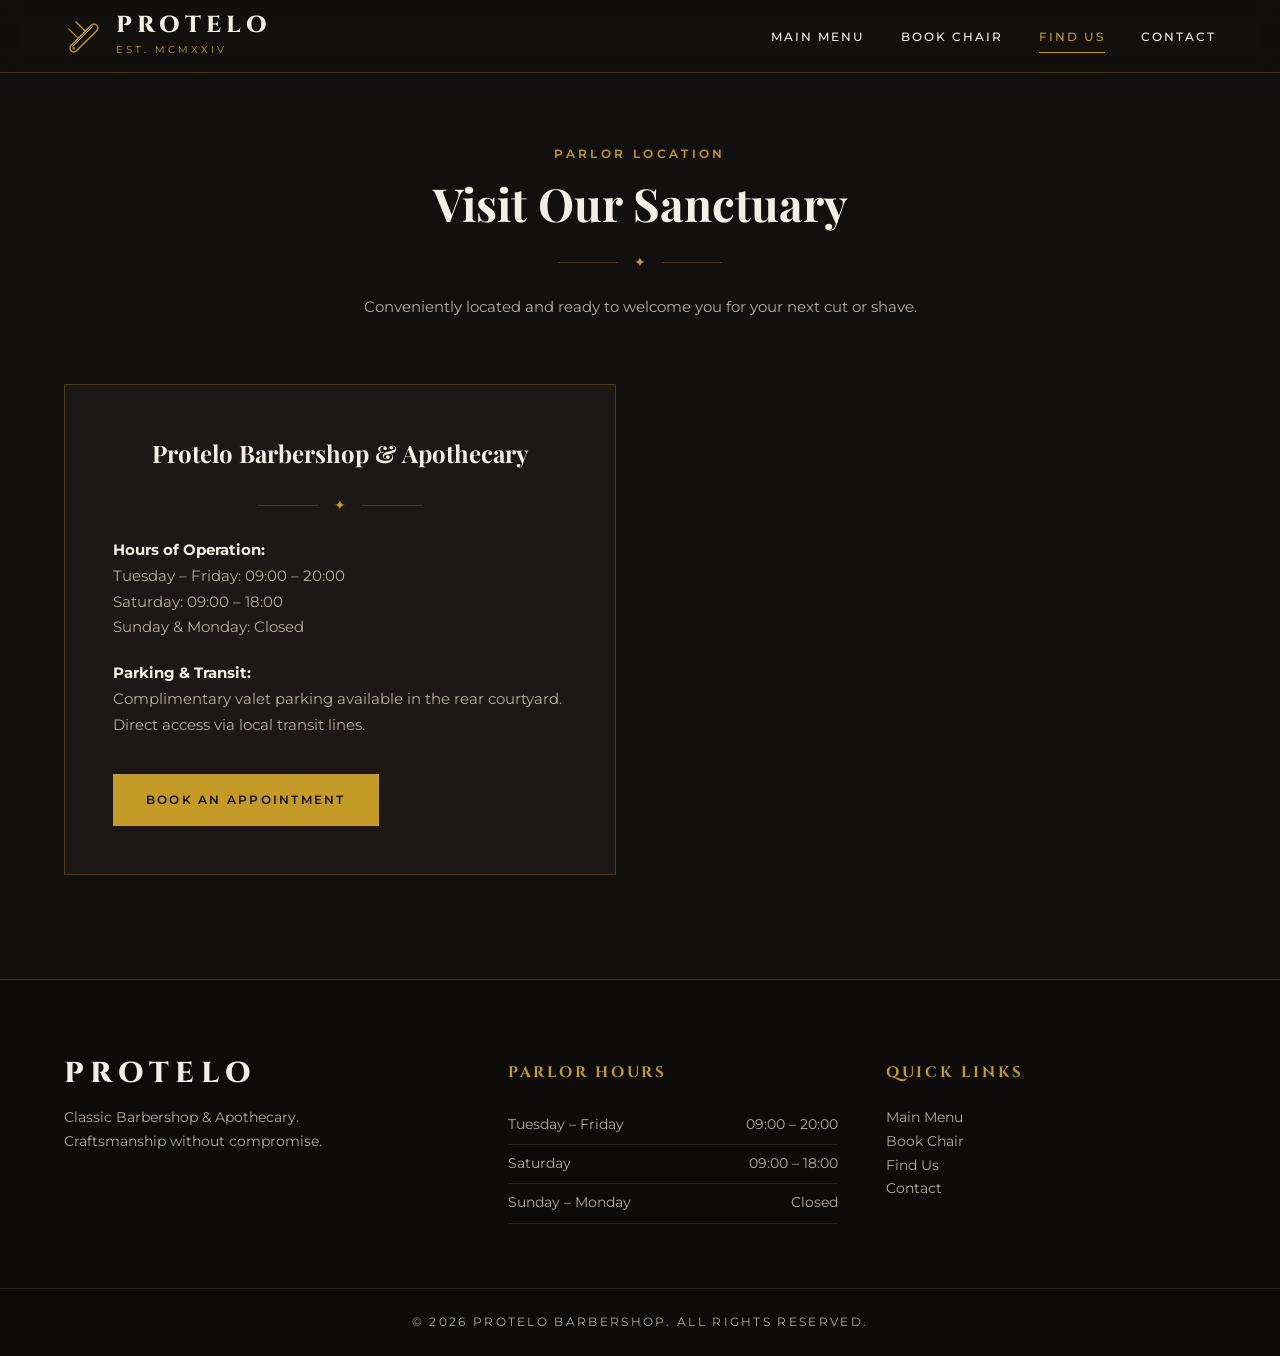
<file: find.html>
<!DOCTYPE html>
<html lang="en">
<head>
    <meta charset="UTF-8">
    <meta name="viewport" content="width=device-width, initial-scale=1.0">
    <title>Find Us | PROTELO</title>
    <link rel="preconnect" href="https://fonts.googleapis.com">
    <link rel="preconnect" href="https://fonts.gstatic.com" crossorigin>
    <link href="https://fonts.googleapis.com/css2?family=Cinzel:wght@600;700;800&family=Montserrat:wght@300;400;500;600&family=Playfair+Display:ital,wght@0,500;0,700;1,400&display=swap" rel="stylesheet">
    <link rel="stylesheet" href="style.css">
</head>
<body>

    <!-- Navigation -->
    <header class="navbar scrolled" id="navbar">
        <div class="container nav-content">
            <a href="index.html" class="brand">
                <svg class="brand-icon" viewBox="0 0 64 64" fill="none" xmlns="http://www.w3.org/2000/svg">
                    <path d="M12 48L46 14C48.5 11.5 52.5 11.5 55 14C57.5 16.5 57.5 20.5 55 23L21 57C18.5 59.5 14.5 59.5 12 57C9.5 54.5 9.5 50.5 12 48Z" stroke="#C59B27" stroke-width="2.5"/>
                    <path d="M16 44L42 18" stroke="#C59B27" stroke-width="1.5" stroke-dasharray="3 3"/>
                    <path d="M48 16L14 50" stroke="#F4EFE6" stroke-width="1.5"/>
                    <circle cx="16.5" cy="52.5" r="2" fill="#C59B27"/>
                    <path d="M8 20L24 36M20 8L36 24" stroke="#C59B27" stroke-width="2" stroke-linecap="round"/>
                </svg>
                <div class="brand-text">
                    <span class="brand-name">PROTELO</span>
                    <span class="brand-sub">EST. MCMXXIV</span>
                </div>
            </a>

            <nav class="nav-links" id="navLinks">
                <a href="index.html">Main Menu</a>
                <a href="book.html">Book Chair</a>
                <a href="find.html" class="active">Find Us</a>
                <a href="contact.html">Contact</a>
            </nav>

            <button class="mobile-toggle" id="mobileToggle" aria-label="Toggle Menu">
                <span></span>
                <span></span>
                <span></span>
            </button>
        </div>
    </header>

    <!-- Find Us Page Content -->
    <section class="section page-content">
        <div class="container">
            <div class="section-header center">
                <span class="section-eyebrow">PARLOR LOCATION</span>
                <h2 class="section-title">Visit Our Sanctuary</h2>
                <div class="gold-divider"><span>✦</span></div>
                <p class="section-desc">Conveniently located and ready to welcome you for your next cut or shave.</p>
            </div>

            <div class="find-grid">
                <div class="find-info-box">
                    <h3>Protelo Barbershop &amp; Apothecary</h3>
                    <div class="gold-divider"><span>✦</span></div>
                    <p><strong>Hours of Operation:</strong><br>
                       Tuesday – Friday: 09:00 – 20:00<br>
                       Saturday: 09:00 – 18:00<br>
                       Sunday &amp; Monday: Closed
                    </p>
                    <p><strong>Parking &amp; Transit:</strong><br>Complimentary valet parking available in the rear courtyard. Direct access via local transit lines.</p>
                    <a href="book.html" class="btn btn-gold" style="margin-top: 1rem;">Book an Appointment</a>
                </div>

                <!-- Real Interactive Google Map -->
                <div class="map-container">
                    <iframe src="https://www.google.com/maps/embed?pb=!1m18!1m12!1m3!1d798.1566453350787!2d13.070849298243086!3d55.54059196588863!2m3!1f0!2f0!3f0!3m2!1i1024!2i768!4f13.1!3m3!1m2!1s0x4653a030f2054db9%3A0xff9e0c44a60376d2!2sUGzDpXR0asOkbnN0IEFC!5e0!3m2!1sen!2sse!4v1794576577510!5m2!1sen!2sse" width="100%" height="100%" style="border:0;" allowfullscreen="" loading="lazy" referrerpolicy="strict-origin-when-cross-origin"></iframe>
                </div>
            </div>
        </div>
    </section>

    <!-- Footer -->
    <footer class="footer">
        <div class="container footer-grid">
            <div class="footer-brand">
                <span class="brand-name">PROTELO</span>
                <p class="footer-tagline">Classic Barbershop &amp; Apothecary.<br>Craftsmanship without compromise.</p>
            </div>
            <div class="footer-col">
                <h4>Parlor Hours</h4>
                <ul class="hours-list">
                    <li><span>Tuesday – Friday</span> <span>09:00 – 20:00</span></li>
                    <li><span>Saturday</span> <span>09:00 – 18:00</span></li>
                    <li><span>Sunday – Monday</span> <span>Closed</span></li>
                </ul>
            </div>
            <div class="footer-col">
                <h4>Quick Links</h4>
                <p><a href="index.html">Main Menu</a><br>
                   <a href="book.html">Book Chair</a><br>
                   <a href="find.html">Find Us</a><br>
                   <a href="contact.html">Contact</a></p>
            </div>
        </div>
        <div class="footer-bottom">
            <div class="container">
                <p>&copy; <span id="currentYear"></span> PROTELO BARBERSHOP. ALL RIGHTS RESERVED.</p>
            </div>
        </div>
    </footer>

    <script src="script.js"></script>
</body>
</html>
</file>
<file: style.css>
/* =========================================
   PROTELO CLASSIC BARBERSHOP - STYLESHEET
   ========================================= */

:root {
    --bg-primary: #12100E;
    --bg-secondary: #1B1815;
    --bg-card: #221E1A;
    --gold-primary: #C59B27;
    --gold-light: #DFBA52;
    --gold-muted: rgba(197, 155, 39, 0.28);
    --text-primary: #F4EFE6;
    --text-secondary: #B5ACA0;
    --border-subtle: rgba(244, 239, 230, 0.1);

    --font-display: 'Cinzel', serif;
    --font-serif: 'Playfair Display', serif;
    --font-sans: 'Montserrat', sans-serif;

    --transition: all 0.35s cubic-bezier(0.25, 0.8, 0.25, 1);
}

/* Reset & Base */
* {
    margin: 0;
    padding: 0;
    box-sizing: border-box;
}

html {
    scroll-behavior: smooth;
    background-color: var(--bg-primary);
    color: var(--text-primary);
    font-family: var(--font-sans);
}

body {
    line-height: 1.7;
    overflow-x: hidden;
}

img {
    max-width: 100%;
    display: block;
}

a {
    text-decoration: none;
    color: inherit;
    transition: var(--transition);
}

a:hover {
    color: var(--gold-primary);
}

.container {
    width: 90%;
    max-width: 1200px;
    margin: 0 auto;
}

/* Buttons */
.btn {
    display: inline-block;
    padding: 0.9rem 2rem;
    font-family: var(--font-sans);
    font-size: 0.78rem;
    font-weight: 600;
    letter-spacing: 0.18em;
    text-transform: uppercase;
    cursor: pointer;
    transition: var(--transition);
    border: 1px solid transparent;
    text-align: center;
}

.btn-gold {
    background-color: var(--gold-primary);
    color: #12100E;
    border-color: var(--gold-primary);
}

.btn-gold:hover {
    background-color: var(--gold-light);
    border-color: var(--gold-light);
    transform: translateY(-2px);
    box-shadow: 0 8px 25px rgba(197, 155, 39, 0.25);
    color: #12100E;
}

.btn-outline {
    background-color: transparent;
    color: var(--text-primary);
    border-color: var(--gold-primary);
}

.btn-outline:hover {
    background-color: rgba(197, 155, 39, 0.12);
    color: var(--gold-light);
}

.btn-sm {
    padding: 0.65rem 1.4rem;
    font-size: 0.72rem;
}

/* Typography & Section Headers */
.section {
    padding: 6.5rem 0;
}

.page-content {
    padding-top: 9rem;
    min-height: calc(100vh - 250px);
}

.section-header.center {
    text-align: center;
    max-width: 680px;
    margin: 0 auto 4rem;
}

.section-eyebrow {
    display: block;
    font-size: 0.75rem;
    font-weight: 600;
    letter-spacing: 0.28em;
    color: var(--gold-primary);
    margin-bottom: 0.75rem;
    text-transform: uppercase;
}

.section-title {
    font-family: var(--font-serif);
    font-size: clamp(2rem, 4vw, 2.85rem);
    font-weight: 700;
    line-height: 1.2;
    color: var(--text-primary);
}

.section-desc {
    color: var(--text-secondary);
    font-size: 0.95rem;
    margin-top: 1rem;
}

.gold-divider {
    display: flex;
    align-items: center;
    gap: 1rem;
    margin: 1.25rem 0;
    color: var(--gold-primary);
    font-size: 0.85rem;
}

.section-header.center .gold-divider,
.modal-box .gold-divider,
.find-info-box .gold-divider {
    justify-content: center;
}

.gold-divider::before,
.gold-divider::after {
    content: "";
    height: 1px;
    width: 60px;
    background: var(--gold-muted);
}

/* Navigation */
.navbar {
    position: fixed;
    top: 0;
    left: 0;
    width: 100%;
    z-index: 1000;
    padding: 1.35rem 0;
    transition: var(--transition);
    border-bottom: 1px solid var(--gold-muted);
    background: rgba(18, 16, 14, 0.94);
    backdrop-filter: blur(10px);
}

.navbar.scrolled {
    padding: 0.9rem 0;
}

.nav-content {
    display: flex;
    align-items: center;
    justify-content: space-between;
}

.brand {
    display: flex;
    align-items: center;
    gap: 0.85rem;
}

.brand-icon {
    width: 38px;
    height: 38px;
}

.brand-text {
    display: flex;
    flex-direction: column;
}

.brand-name {
    font-family: var(--font-display);
    font-size: 1.45rem;
    font-weight: 800;
    letter-spacing: 0.22em;
    color: var(--text-primary);
    line-height: 1;
}

.brand-sub {
    font-size: 0.6rem;
    letter-spacing: 0.32em;
    color: var(--gold-primary);
    margin-top: 0.25rem;
}

.nav-links {
    display: flex;
    align-items: center;
    gap: 2.25rem;
}

.nav-links a {
    font-size: 0.78rem;
    font-weight: 500;
    letter-spacing: 0.16em;
    text-transform: uppercase;
    color: var(--text-primary);
    position: relative;
}

.nav-links a::after {
    content: "";
    position: absolute;
    bottom: -6px;
    left: 0;
    width: 0;
    height: 1px;
    background: var(--gold-primary);
    transition: var(--transition);
}

.nav-links a:hover::after,
.nav-links a.active::after {
    width: 100%;
}

.nav-links a.active {
    color: var(--gold-primary);
}

.mobile-toggle {
    display: none;
    background: none;
    border: none;
    cursor: pointer;
    flex-direction: column;
    gap: 5px;
}

.mobile-toggle span {
    width: 26px;
    height: 2px;
    background: var(--gold-primary);
    transition: var(--transition);
}

/* Hero Section */
.hero {
    position: relative;
    min-height: 100vh;
    display: flex;
    align-items: center;
    justify-content: center;
    text-align: center;
    background: url('https://images.unsplash.com/photo-1503951914875-452162b0f3f1?auto=format&fit=crop&w=1920&q=85') center/cover no-repeat;
    padding-top: 5rem;
}

.hero-overlay {
    position: absolute;
    inset: 0;
    background: radial-gradient(circle at center, rgba(18, 16, 14, 0.72) 0%, rgba(18, 16, 14, 0.94) 100%);
}

.hero-content {
    position: relative;
    z-index: 2;
    max-width: 850px;
}

.ornament-top {
    display: flex;
    align-items: center;
    justify-content: center;
    gap: 0.85rem;
    margin-bottom: 1.5rem;
    color: var(--gold-primary);
}

.ornament-top .line {
    width: 45px;
    height: 1px;
    background: var(--gold-primary);
}

.ornament-top .diamond {
    font-size: 0.65rem;
}

.ornament-top .tagline {
    font-size: 0.75rem;
    font-weight: 600;
    letter-spacing: 0.28em;
}

.hero-title {
    font-family: var(--font-display);
    font-size: clamp(2.6rem, 6vw, 4.75rem);
    font-weight: 700;
    letter-spacing: 0.08em;
    line-height: 1.15;
    margin-bottom: 1.5rem;
    color: var(--text-primary);
}

.hero-subtitle {
    font-size: 1.05rem;
    font-weight: 300;
    color: var(--text-secondary);
    max-width: 620px;
    margin: 0 auto 2.5rem;
}

.hero-actions {
    display: flex;
    align-items: center;
    justify-content: center;
    gap: 1.25rem;
    flex-wrap: wrap;
}

/* Heritage Section */
.heritage {
    background-color: var(--bg-primary);
    border-top: 1px solid var(--border-subtle);
}

.heritage-grid {
    display: grid;
    grid-template-columns: 1fr 1.1fr;
    gap: 4.5rem;
    align-items: center;
}

.heritage-image-wrapper {
    position: relative;
}

.gold-frame {
    position: absolute;
    top: -16px;
    left: -16px;
    width: 100%;
    height: 100%;
    border: 1px solid var(--gold-primary);
    z-index: 0;
}

.heritage-img {
    position: relative;
    z-index: 1;
    width: 100%;
    height: 500px;
    object-fit: cover;
    filter: contrast(1.05) sepia(0.12);
}

.heritage-badge {
    position: absolute;
    bottom: -24px;
    right: -20px;
    z-index: 2;
    background: var(--bg-card);
    border: 1px solid var(--gold-primary);
    padding: 1.25rem 1.5rem;
    display: flex;
    align-items: center;
    gap: 0.9rem;
    box-shadow: 0 15px 35px rgba(0, 0, 0, 0.6);
}

.badge-num {
    font-family: var(--font-display);
    font-size: 1.8rem;
    font-weight: 700;
    color: var(--gold-primary);
}

.badge-label {
    font-size: 0.68rem;
    letter-spacing: 0.16em;
    line-height: 1.4;
    color: var(--text-primary);
}

.heritage-text p {
    color: var(--text-secondary);
    margin-bottom: 1.25rem;
    font-size: 0.96rem;
}

.heritage-text strong {
    color: var(--text-primary);
}

/* Services / Tariff Section */
.services {
    background-color: var(--bg-secondary);
    border-top: 1px solid var(--border-subtle);
    border-bottom: 1px solid var(--border-subtle);
}

.tariff-board {
    display: grid;
    grid-template-columns: 1fr 1fr;
    gap: 4rem;
    background: var(--bg-primary);
    border: 1px solid var(--gold-muted);
    padding: 3.5rem;
    position: relative;
}

.tariff-category {
    font-family: var(--font-display);
    font-size: 1.2rem;
    letter-spacing: 0.15em;
    color: var(--gold-primary);
    text-transform: uppercase;
    margin-bottom: 2rem;
    padding-bottom: 0.75rem;
    border-bottom: 1px solid var(--gold-muted);
}

.tariff-item {
    margin-bottom: 1.85rem;
}

.tariff-top {
    display: flex;
    align-items: baseline;
    gap: 0.75rem;
    margin-bottom: 0.35rem;
}

.service-name {
    font-family: var(--font-serif);
    font-size: 1.15rem;
    font-weight: 700;
    color: var(--text-primary);
}

.tariff-dots {
    flex: 1;
    border-bottom: 1px dotted rgba(197, 155, 39, 0.45);
}

.service-price {
    font-family: var(--font-display);
    font-size: 1.15rem;
    font-weight: 700;
    color: var(--gold-primary);
}

.service-detail {
    font-size: 0.86rem;
    color: var(--text-secondary);
}

.tariff-footer {
    text-align: center;
    margin-top: 3rem;
}

/* Master Barbers Section */
.barbers-grid {
    display: grid;
    grid-template-columns: repeat(3, 1fr);
    gap: 2.5rem;
}

.barber-card {
    background: var(--bg-secondary);
    border: 1px solid var(--border-subtle);
    transition: var(--transition);
}

.barber-card:hover {
    border-color: var(--gold-primary);
    transform: translateY(-6px);
}

.barber-img-box {
    position: relative;
    height: 360px;
    overflow: hidden;
}

.barber-img-box img {
    width: 100%;
    height: 100%;
    object-fit: cover;
    filter: grayscale(35%) contrast(1.05);
    transition: var(--transition);
}

.barber-card:hover .barber-img-box img {
    filter: grayscale(0%) contrast(1.08);
    transform: scale(1.04);
}

.barber-overlay {
    position: absolute;
    inset: 0;
    background: linear-gradient(to top, rgba(18, 16, 14, 0.88) 0%, transparent 55%);
    display: flex;
    align-items: flex-end;
    justify-content: center;
    padding-bottom: 1.5rem;
    opacity: 0;
    transition: var(--transition);
}

.barber-card:hover .barber-overlay {
    opacity: 1;
}

.barber-info {
    padding: 1.75rem;
    text-align: center;
}

.barber-info h3 {
    font-family: var(--font-serif);
    font-size: 1.4rem;
    margin-bottom: 0.25rem;
}

.barber-role {
    display: block;
    font-size: 0.68rem;
    font-weight: 600;
    letter-spacing: 0.2em;
    color: var(--gold-primary);
    margin-bottom: 0.9rem;
}

.barber-info p {
    font-size: 0.86rem;
    color: var(--text-secondary);
}

/* Forms (Book & Contact) */
.booking-form {
    background: var(--bg-secondary);
    border: 1px solid var(--gold-muted);
    padding: 3rem;
}

.form-group {
    margin-bottom: 1.5rem;
}

.form-row {
    display: grid;
    grid-template-columns: 1fr 1fr;
    gap: 1.5rem;
}

.form-group label {
    display: block;
    font-size: 0.75rem;
    font-weight: 600;
    letter-spacing: 0.15em;
    text-transform: uppercase;
    color: var(--gold-primary);
    margin-bottom: 0.5rem;
}

.form-group input,
.form-group select,
.form-group textarea {
    width: 100%;
    background: var(--bg-primary);
    border: 1px solid var(--border-subtle);
    padding: 0.85rem 1rem;
    color: var(--text-primary);
    font-family: var(--font-sans);
    font-size: 0.95rem;
    transition: var(--transition);
}

.form-group input:focus,
.form-group select:focus,
.form-group textarea:focus {
    outline: none;
    border-color: var(--gold-primary);
}

/* Find Us Page Grid */
.find-grid {
    display: grid;
    grid-template-columns: 1fr 1fr;
    gap: 3rem;
    align-items: stretch;
}

.find-info-box {
    background: var(--bg-secondary);
    border: 1px solid var(--gold-muted);
    padding: 3rem;
}

.find-info-box h3 {
    font-family: var(--font-serif);
    font-size: 1.5rem;
    text-align: center;
}

.find-info-box p {
    color: var(--text-secondary);
    font-size: 0.95rem;
    margin-bottom: 1.25rem;
}

.find-info-box strong {
    color: var(--text-primary);
}

.map-placeholder {
    background: var(--bg-card);
    border: 1px solid var(--border-subtle);
    display: flex;
    align-items: center;
    justify-content: center;
    min-height: 400px;
    text-align: center;
    padding: 2rem;
}

.map-icon {
    font-size: 3rem;
    display: block;
    margin-bottom: 1rem;
}

.map-box-inner h4 {
    font-family: var(--font-serif);
    font-size: 1.25rem;
    color: var(--text-primary);
    margin-bottom: 0.5rem;
}

.map-box-inner p {
    color: var(--text-secondary);
    font-size: 0.85rem;
}

/* Footer */
.footer {
    background-color: #0D0B0A;
    border-top: 1px solid var(--gold-muted);
    padding-top: 5rem;
}

.footer-grid {
    display: grid;
    grid-template-columns: 1.2fr 1fr 1fr;
    gap: 3rem;
    padding-bottom: 4rem;
}

.footer-brand .brand-name {
    font-size: 1.8rem;
    display: block;
    margin-bottom: 1rem;
}

.footer-tagline {
    color: var(--text-secondary);
    font-size: 0.9rem;
}

.footer-col h4 {
    font-family: var(--font-display);
    font-size: 0.95rem;
    letter-spacing: 0.18em;
    color: var(--gold-primary);
    text-transform: uppercase;
    margin-bottom: 1.25rem;
}

.hours-list {
    list-style: none;
}

.hours-list li {
    display: flex;
    justify-content: space-between;
    font-size: 0.88rem;
    color: var(--text-secondary);
    padding: 0.45rem 0;
    border-bottom: 1px solid var(--border-subtle);
}

.footer-col p {
    font-size: 0.88rem;
    color: var(--text-secondary);
    margin-bottom: 0.9rem;
}

.footer-bottom {
    border-top: 1px solid var(--border-subtle);
    padding: 1.5rem 0;
    text-align: center;
    font-size: 0.72rem;
    letter-spacing: 0.2em;
    color: var(--text-secondary);
}

/* Modal */
.modal-backdrop {
    position: fixed;
    inset: 0;
    background: rgba(10, 9, 8, 0.85);
    backdrop-filter: blur(6px);
    display: flex;
    align-items: center;
    justify-content: center;
    z-index: 2000;
    opacity: 0;
    pointer-events: none;
    transition: var(--transition);
}

.modal-backdrop.active {
    opacity: 1;
    pointer-events: auto;
}

.modal-box {
    background: var(--bg-card);
    border: 1px solid var(--gold-primary);
    padding: 3rem 2.5rem;
    max-width: 460px;
    width: 90%;
    text-align: center;
    position: relative;
    transform: translateY(15px);
    transition: var(--transition);
}

.modal-backdrop.active .modal-box {
    transform: translateY(0);
}

.modal-close {
    position: absolute;
    top: 1rem;
    right: 1.25rem;
    background: none;
    border: none;
    color: var(--text-secondary);
    font-size: 1.75rem;
    cursor: pointer;
    line-height: 1;
}

.modal-close:hover {
    color: var(--gold-primary);
}

.modal-box h3 {
    font-family: var(--font-serif);
    font-size: 1.75rem;
}

.modal-box p {
    color: var(--text-secondary);
    font-size: 0.92rem;
    margin-bottom: 1.75rem;
}

/* Responsive */
@media (max-width: 960px) {
    .heritage-grid,
    .tariff-board,
    .footer-grid,
    .find-grid {
        grid-template-columns: 1fr;
    }

    .barbers-grid {
        grid-template-columns: repeat(2, 1fr);
    }

    .tariff-board {
        padding: 2.25rem;
        gap: 2.5rem;
    }
}

@media (max-width: 768px) {
    .mobile-toggle {
        display: flex;
    }

    .nav-links {
        position: fixed;
        top: 0;
        right: -100%;
        width: 75%;
        max-width: 300px;
        height: 100vh;
        background: var(--bg-secondary);
        border-left: 1px solid var(--gold-muted);
        flex-direction: column;
        justify-content: center;
        transition: var(--transition);
    }

    .nav-links.open {
        right: 0;
    }

    .barbers-grid,
    .form-row {
        grid-template-columns: 1fr;
    }
}
/* Calendar Picker Styling */
input[type="date"] {
    color-scheme: dark;
    cursor: pointer;
    position: relative;
}

input[type="date"]::-webkit-calendar-picker-indicator {
    cursor: pointer;
    filter: invert(75%) sepia(38%) saturate(600%) hue-rotate(5deg) brightness(95%) contrast(90%);
    font-size: 1.15rem;
    padding: 4px;
}

.btn:disabled {
    opacity: 0.45;
    cursor: not-allowed;
    transform: none;
    box-shadow: none;
}
</file>
